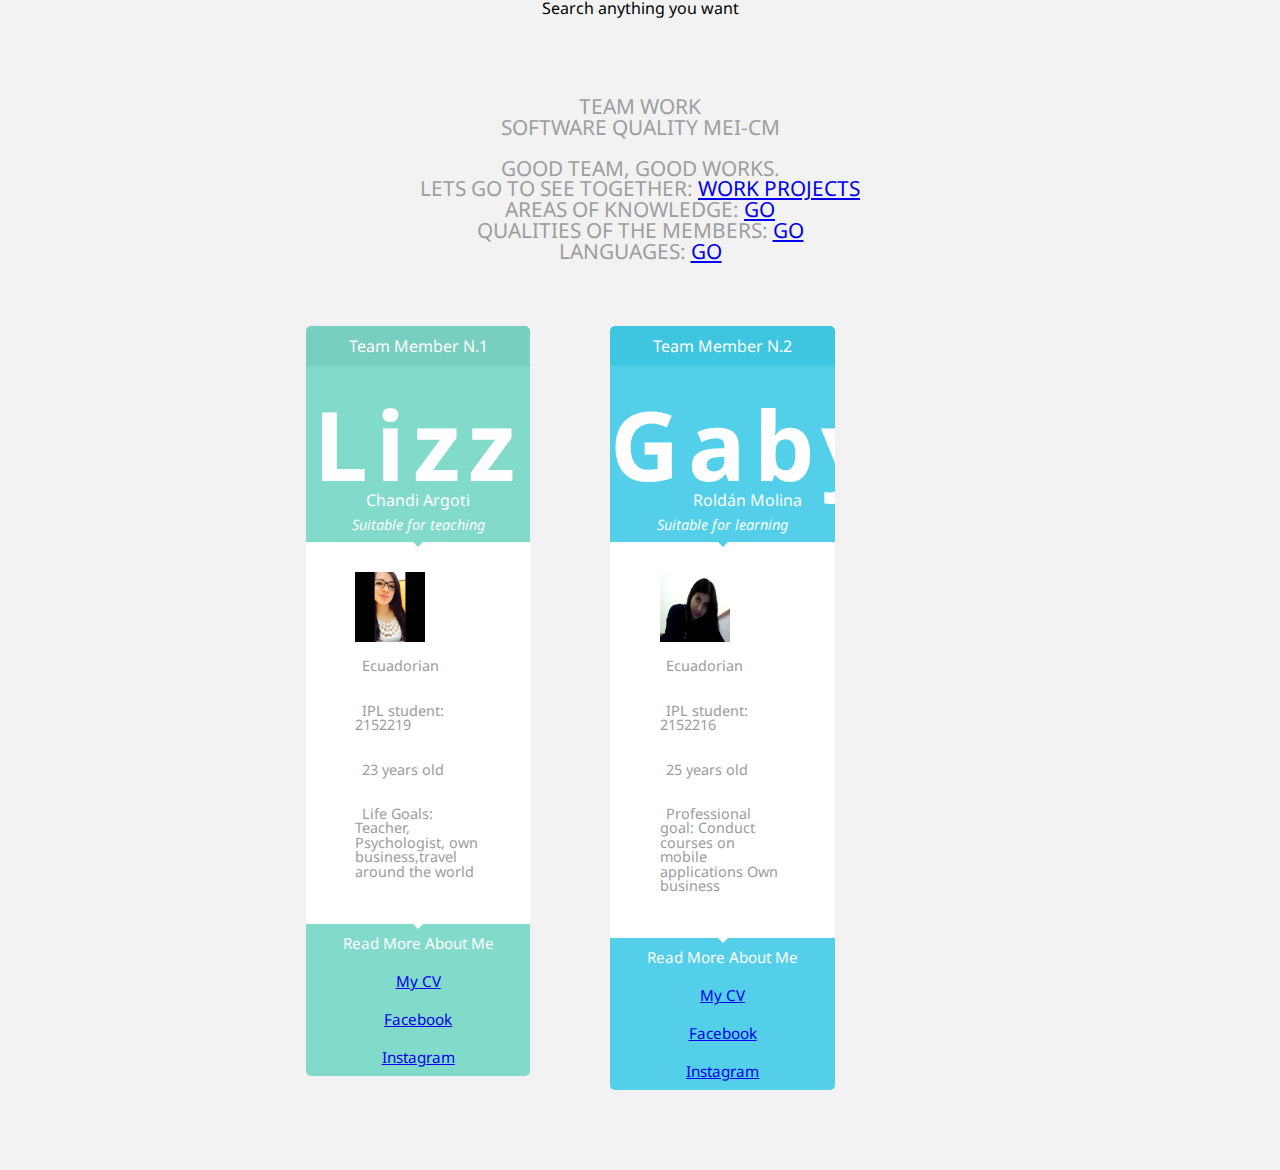
<file: src/main/index.html>
<!DOCTYPE html>
<html >
  <head>
    <meta charset="UTF-8">
    <title>QUALIDADE DE SOFTWARE + SOFTWARE QUALITY MEI-CM</title>
      <link rel="stylesheet" href="css/style.css">
  </head>
  <body>
    <div class="wrapper">
        <!---TABLE CONTAINER -->
        <div align="center">
            <script>
               (function() {
                   var cx = '000640460269703508683:kt6552j8sfc';
                   var gcse = document.createElement('script');
                   gcse.type = 'text/javascript';
                   gcse.async = true;
                   gcse.src = 'https://cse.google.com/cse.js?cx=' + cx;
                   var s = document.getElementsByTagName('script')[0];
                   s.parentNode.insertBefore(gcse, s);
               })();
           </script>
            <gcse:search>Search anything you want</gcse:search>

        <div class="pricing-table group">
            <h1 class="heading">
               Team Work
                <p>SOFTWARE QUALITY MEI-CM</p>
                <div style="height: 20px"></div>
                <p>Good team, good works. </p>
                <p>Lets go to see together: <a href="works.html">Work Projects</a></p>
                <p>Areas of knowledge: <a href="areas.html">Go</a></p>
                <p>Qualities of the members: <a href="qualities.html">Go</a></p>
                <p>Languages: <a href="language.html">Go</a></p>



            </h1>
            <div class="block personal fl">
                <h2 class="title">Team member N.1</h2>
                <!-- CONTENT -->
                <div class="content">
                    <p class="price">
                        <sup></sup>
                        <span>Lizz</span>
                        <sub>Chandi Argoti</sub>
                    </p>
                    <p class="hint">Suitable for teaching</p>
                </div>
                <!-- /CONTENT -->

                <!-- FEATURES -->
                <ul class="features">
                    <img src="liz.jpg"  width="70px" height="70px"/>
                    <li><span class="fontawesome-cog"></span>Ecuadorian</li>
                    <li><span class="fontawesome-star"></span>IPL student: 2152219</li>
                    <li><span class="fontawesome-dashboard"></span>23 years old</li>
                    <li><span class="fontawesome-cloud"></span>Life Goals: Teacher, Psychologist, own business,travel around the world</li>
                </ul>
                <!-- /FEATURES -->
                <!-- PT-FOOTER -->
                <div class="pt-footer">
                    <p>Read more about me</p>
                    <a href="https://ec.linkedin.com/in/lizeth-chandi-argoti-610941b6">My CV</a>
                    <p><a href="https://www.facebook.com/lizz.chandiargoti">Facebook</a></p>
                    <p><a href="https://www.instagram.com/lizzchandiargoti92/">Instagram</a></p>


                </div>
                <!-- /PT-FOOTER -->
            </div>
            <div class="block professional fl">
                <h2 class="title">Team member N.2</h2>
                <!-- CONTENT -->
                <div class="content">
                    <p class="price">
                        <sup></sup>
                        <span>Gaby</span>
                        <sub>Roldán Molina</sub>
                    </p>
                    <p class="hint">Suitable for learning</p>
                </div>
                <!-- /CONTENT -->
                <!-- FEATURES -->
                <ul class="features">
                    <img src="gaby.jpg"  width="70px" height="70px"/>
                    <li><span class="fontawesome-cog"></span>Ecuadorian</li>
                    <li><span class="fontawesome-star"></span>IPL student: 2152216</li>
                    <li><span class="fontawesome-dashboard"></span>25 years old</li>
                    <li><span class="fontawesome-cloud"></span>Professional goal: Conduct courses on mobile applications
                        Own business</li>
                </ul>
                <!-- /FEATURES -->
                <!-- PT-FOOTER -->
                <div class="pt-footer">
                    <p>Read more about me</p>
                    <a href="https://ec.linkedin.com/in/gaby-roldán-7ba7b774">My CV</a>
                    <p><a href="https://www.facebook.com/gaby.roldan.733">Facebook</a></p>
                    <p><a href="https://www.instagram.com/gabyluna91/">Instagram</a></p>

                </div>
                <!-- /PT-FOOTER -->
            </div>




            </div>
        </div>
        <!-- /PRICING-TABLE -->
        </div>
</body>
</html>
</file>
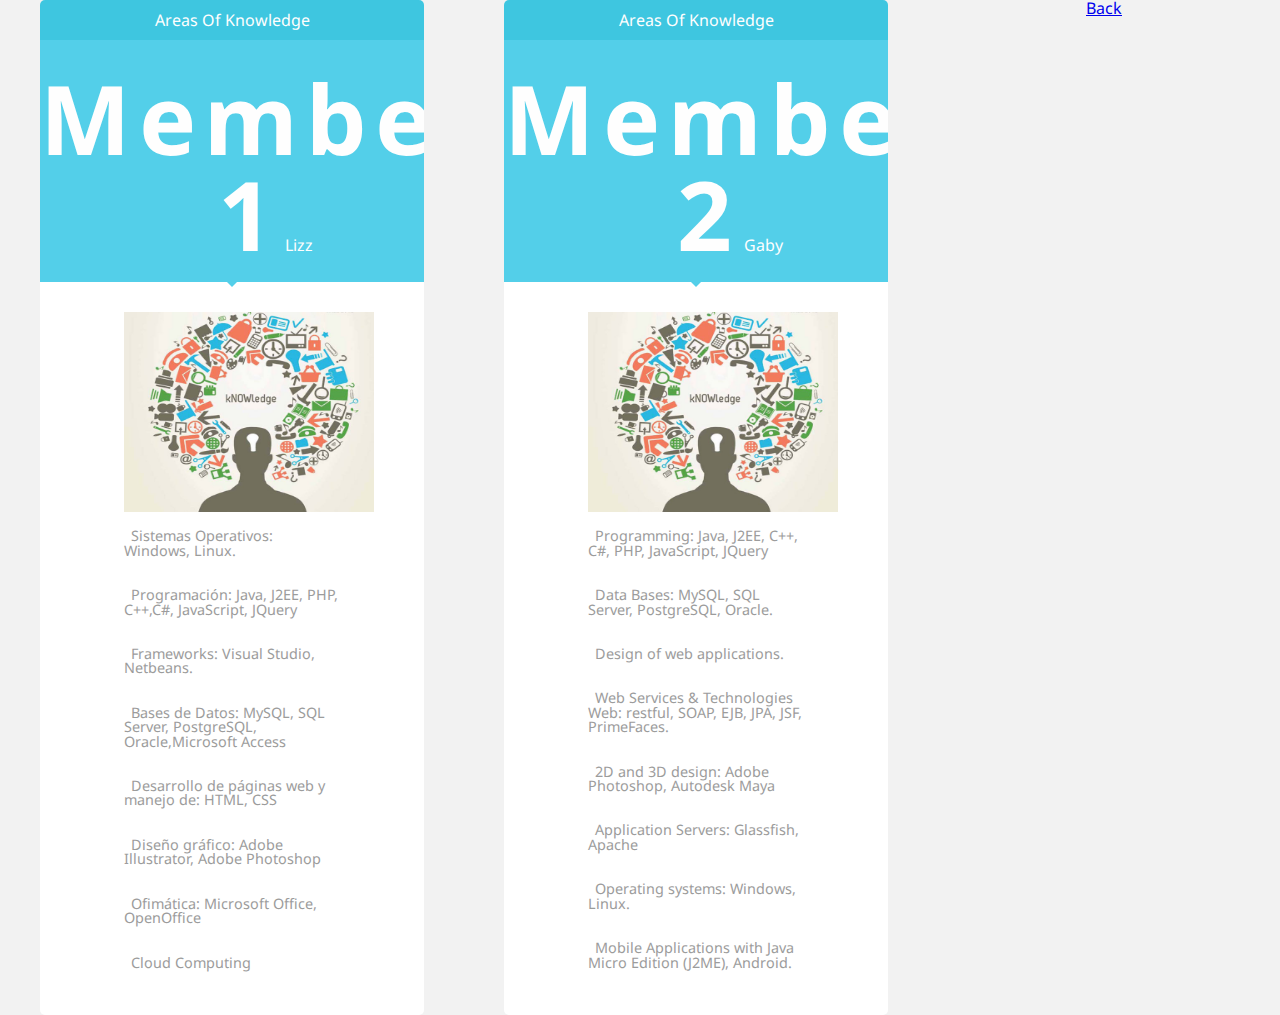
<file: src/main/areas.html>
<!DOCTYPE html>
<html lang="en">
<head>
    <meta charset="UTF-8">
    <title>Areas of knowledge</title>
    <link rel="stylesheet" href="css/style.css">
</head>
<body>

<div class="wrapper">
    <!---TABLE CONTAINER -->
    <div align="center">
        <script>
            (function() {
                var cx = '000640460269703508683:kt6552j8sfc';
                var gcse = document.createElement('script');
                gcse.type = 'text/javascript';
                gcse.async = true;
                gcse.src = 'https://cse.google.com/cse.js?cx=' + cx;
                var s = document.getElementsByTagName('script')[0];
                s.parentNode.insertBefore(gcse, s);
            })();
        </script>
        <gcse:search></gcse:search>

        <div class="block professional fl">
            <h2 class="title">Areas of knowledge</h2>
            <!-- CONTENT -->
            <div class="content">
                <p class="price">
                    <sup></sup>
                    <span>Member 1</span>
                    <sub>Lizz</sub>
                </p>
                <p class="hint"></p>
            </div>
            <!-- /CONTENT -->
            <!-- FEATURES -->
            <ul class="features">
                <img src="descarga.jpg"  width="250px" height="200px"/>
                <li><span class="fontawesome-star"></span>Sistemas Operativos: Windows, Linux.</li>
                <li><span class="fontawesome-star"></span>Programación: Java, J2EE, PHP, C++,C#, JavaScript, JQuery</li>
                <li><span class="fontawesome-star"></span>Frameworks: Visual Studio, Netbeans.</li>
                <li><span class="fontawesome-star"></span>Bases de Datos: MySQL, SQL Server, PostgreSQL, Oracle,Microsoft Access</li>
                <li><span class="fontawesome-star"></span>Desarrollo de páginas web y manejo de: HTML, CSS</li>
                <li><span class="fontawesome-star"></span>Diseño gráfico: Adobe Illustrator, Adobe Photoshop</li>
                <li><span class="fontawesome-star"></span>Ofimática: Microsoft Office, OpenOffice</li>
                <li><span class="fontawesome-star"></span>Cloud Computing</li>

            </ul>
            <!-- /FEATURES -->
            <!-- PT-FOOTER -->

        </div>



        <div class="block professional fl">
            <h2 class="title">Areas of knowledge</h2>
            <!-- CONTENT -->
            <div class="content">
                <p class="price">
                    <sup></sup>
                    <span>Member 2</span>
                    <sub>Gaby</sub>
                </p>
                <p class="hint"></p>
            </div>
            <!-- /CONTENT -->
            <!-- FEATURES -->
            <ul class="features">
                <img src="descarga.jpg"  width="250px" height="200px"/>
                <li><span class="fontawesome-star"></span>Programming: Java, J2EE, C++, C#, PHP, JavaScript, JQuery</li>
                <li><span class="fontawesome-star"></span>Data Bases: MySQL, SQL Server, PostgreSQL, Oracle.</li>
                <li><span class="fontawesome-star"></span>Design of web applications.</li>
                <li><span class="fontawesome-star"></span>Web Services & Technologies Web: restful, SOAP, EJB, JPA, JSF, PrimeFaces.</li>
                <li><span class="fontawesome-star"></span>2D and 3D design: Adobe Photoshop, Autodesk Maya</li>
                <li><span class="fontawesome-star"></span>Application Servers: Glassfish, Apache</li>
                <li><span class="fontawesome-star"></span>Operating systems: Windows, Linux.</li>
                <li><span class="fontawesome-star"></span>Mobile Applications with Java Micro Edition (J2ME), Android.</li>

            </ul>
            <!-- /FEATURES -->
            <!-- PT-FOOTER -->

        </div>

        <p> <a href="index.html">Back</a></p>
    </div>
</div>
<!-- /PRICING-TABLE -->

</body>
</html>
</file>
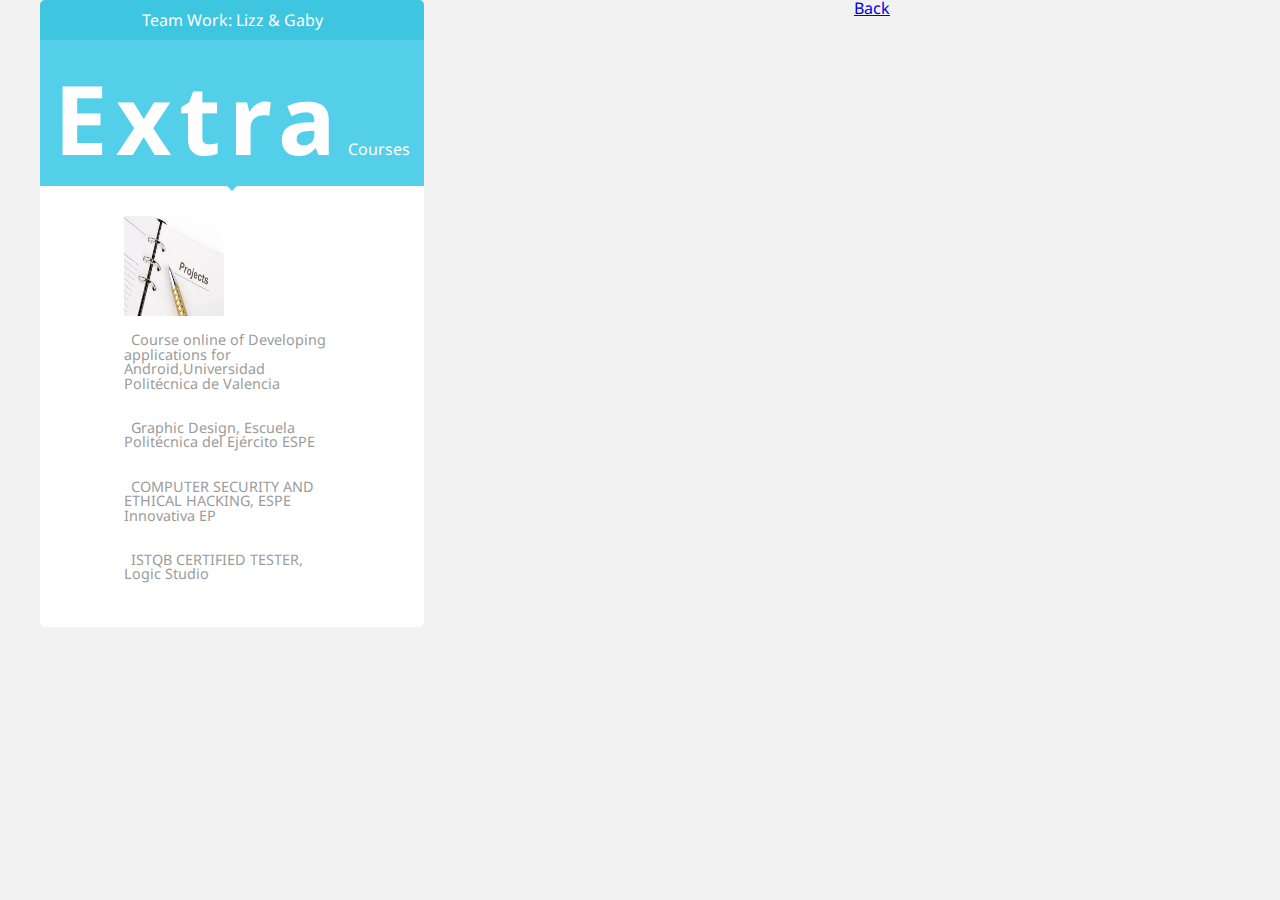
<file: src/main/extras.html>
<!DOCTYPE html>
<html lang="en">
<head>
    <meta charset="UTF-8">
    <title>QUALIDADE DE SOFTWARE + SOFTWARE QUALITY MEI-CM</title>
    <link rel="stylesheet" href="css/style.css">
</head>
<body>
<div class="wrapper">
    <!---TABLE CONTAINER -->
    <div align="center">
        <script>
                (function() {
                    var cx = '000640460269703508683:kt6552j8sfc';
                    var gcse = document.createElement('script');
                    gcse.type = 'text/javascript';
                    gcse.async = true;
                    gcse.src = 'https://cse.google.com/cse.js?cx=' + cx;
                    var s = document.getElementsByTagName('script')[0];
                    s.parentNode.insertBefore(gcse, s);
                })();
            </script>
        <gcse:search></gcse:search>

        <div class="block professional fl">
            <h2 class="title">Team work: Lizz & Gaby</h2>
            <!-- CONTENT -->
            <div class="content">
                <p class="price">
                    <sup></sup>
                    <span>Extra</span>
                    <sub>Courses</sub>
                </p>
                <p class="hint"></p>
            </div>
            <!-- /CONTENT -->
            <!-- FEATURES -->
            <ul class="features">
                <img src="works.jpg"  width="100px" height="100px"/>
                <li><span class="fontawesome-star"></span>Course online of Developing applications for Android,Universidad Politécnica de Valencia</li>
                <li><span class="fontawesome-star"></span>Graphic Design, Escuela Politécnica del Ejército ESPE</li>
                <li><span class="fontawesome-star"></span> COMPUTER SECURITY AND ETHICAL HACKING, ESPE Innovativa EP</li>
                <li><span class="fontawesome-star"></span>ISTQB CERTIFIED TESTER, Logic Studio </li>

            </ul>
            <!-- /FEATURES -->
            <!-- PT-FOOTER -->

    </div>

        <p> <a href="index.html">Back</a></p>
</div>
</div>
<!-- /PRICING-TABLE -->
</body>
</html>
</file>
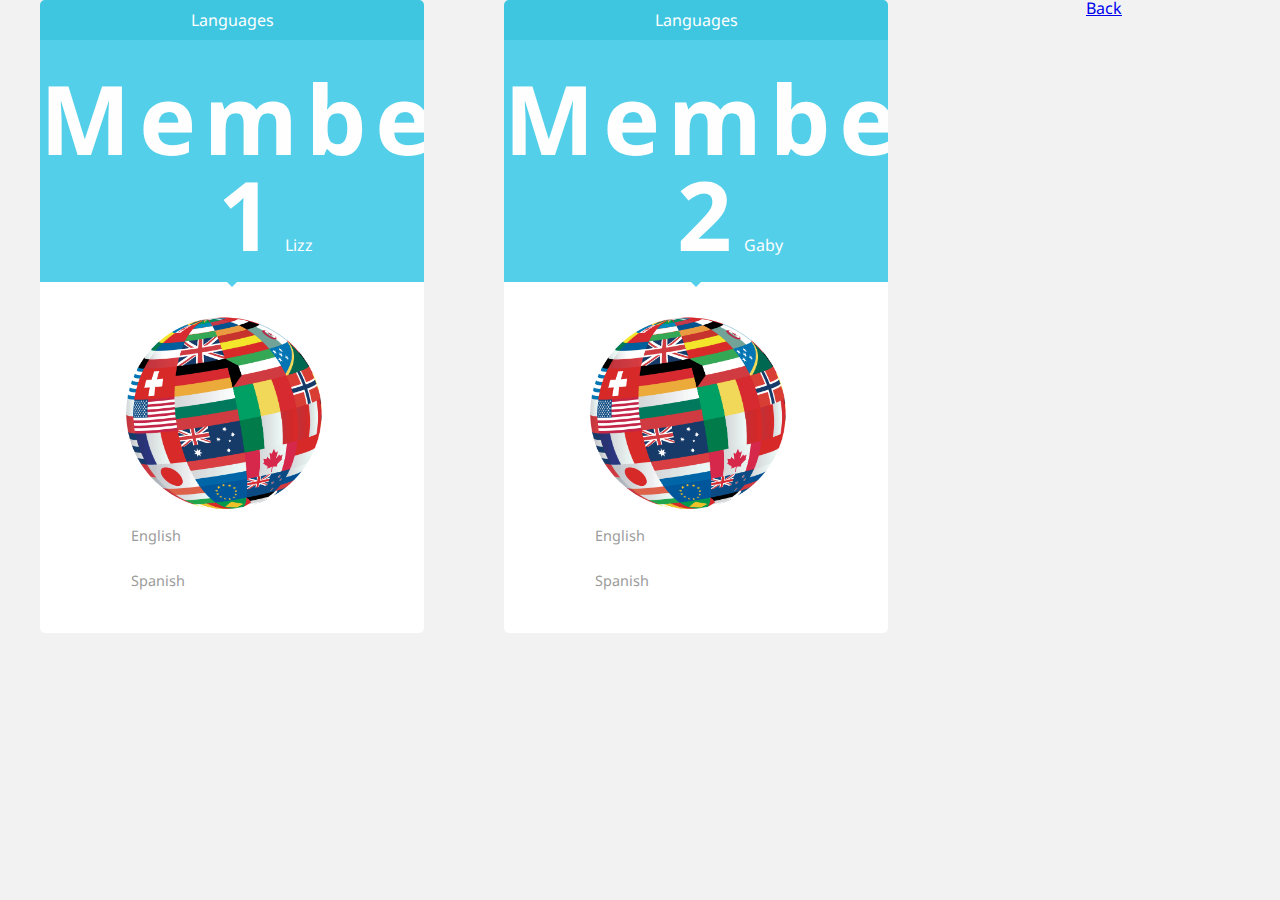
<file: src/main/language.html>
<!DOCTYPE html>
<html lang="en">
<head>
    <meta charset="UTF-8">
    <title>Language</title>
    <link rel="stylesheet" href="css/style.css">
</head>
<body>
<div class="wrapper">
    <!---TABLE CONTAINER -->
    <div align="center">
        <script>
            (function() {
                var cx = '000640460269703508683:kt6552j8sfc';
                var gcse = document.createElement('script');
                gcse.type = 'text/javascript';
                gcse.async = true;
                gcse.src = 'https://cse.google.com/cse.js?cx=' + cx;
                var s = document.getElementsByTagName('script')[0];
                s.parentNode.insertBefore(gcse, s);
            })();
        </script>
        <gcse:search></gcse:search>

        <div class="block professional fl">
            <h2 class="title">Languages</h2>
            <!-- CONTENT -->
            <div class="content">
                <p class="price">
                    <sup></sup>
                    <span>Member 1</span>
                    <sub>Lizz</sub>
                </p>
                <p class="hint"></p>
            </div>
            <!-- /CONTENT -->
            <!-- FEATURES -->
            <ul class="features">
                <img src="mundo.gif"  width="200px" height="200px"/>
                <li><span class="fontawesome-star"></span>English</li>
                <li><span class="fontawesome-star"></span>Spanish</li>

            </ul>
            <!-- /FEATURES -->
            <!-- PT-FOOTER -->

        </div>



        <div class="block professional fl">
            <h2 class="title">Languages</h2>
            <!-- CONTENT -->
            <div class="content">
                <p class="price">
                    <sup></sup>
                    <span>Member 2</span>
                    <sub>Gaby</sub>
                </p>
                <p class="hint"></p>
            </div>
            <!-- /CONTENT -->
            <!-- FEATURES -->
            <ul class="features">
                <img src="mundo.gif" width="200px" height="200px"/>
                <li><span class="fontawesome-star"></span>English</li>
                <li><span class="fontawesome-star"></span>Spanish</li>

            </ul>
            <!-- /FEATURES -->
            <!-- PT-FOOTER -->

        </div>

        <p> <a href="index.html">Back</a></p>

    </div>
</div>
<!-- /PRICING-TABLE -->

</body>
</html>
</file>
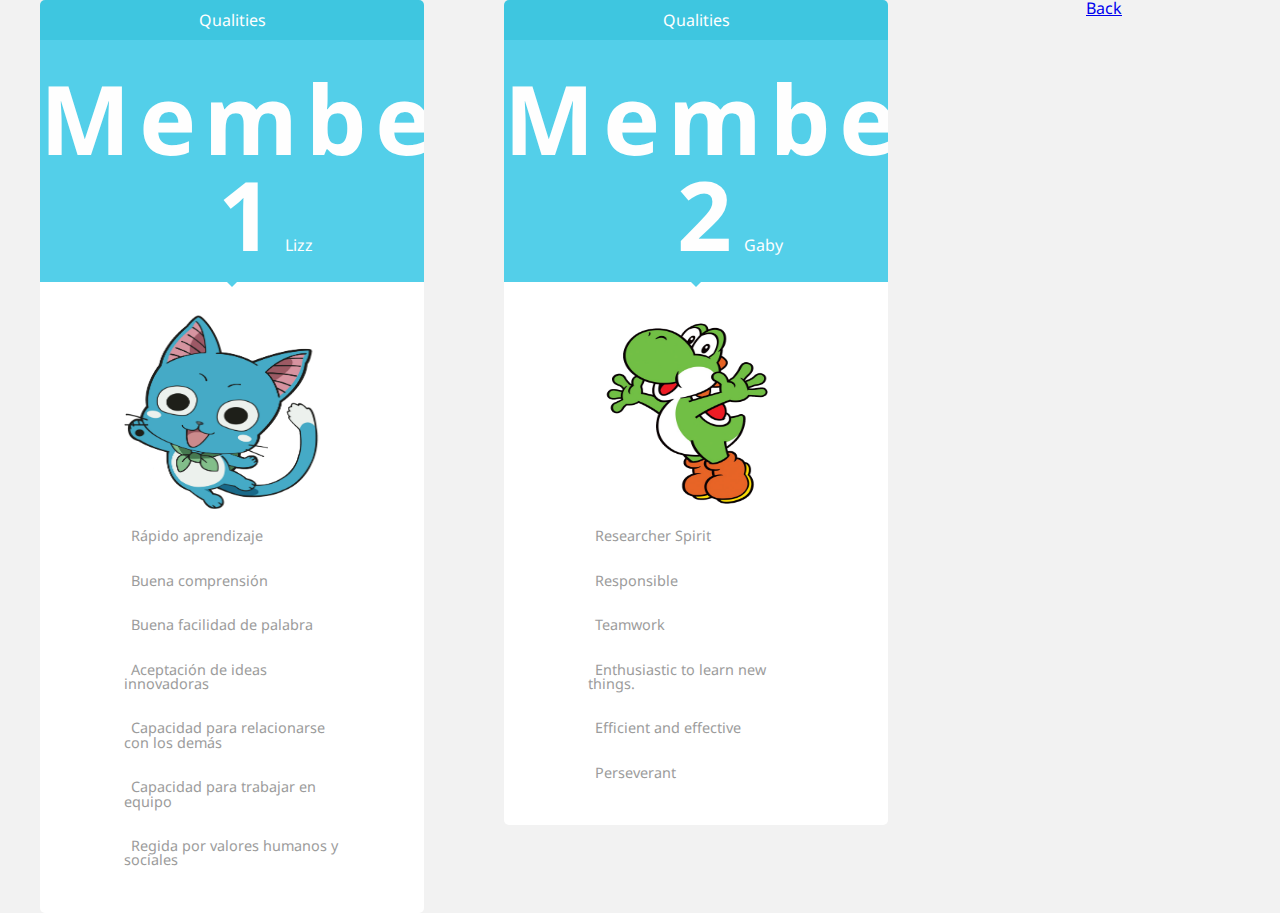
<file: src/main/qualities.html>
<!DOCTYPE html>
<html lang="en">
<head>
    <meta charset="UTF-8">
    <title>Qualities</title>
    <link rel="stylesheet" href="css/style.css">
</head>
<body>

<div class="wrapper">
    <!---TABLE CONTAINER -->
    <div align="center">
        <script>
            (function() {
                var cx = '000640460269703508683:kt6552j8sfc';
                var gcse = document.createElement('script');
                gcse.type = 'text/javascript';
                gcse.async = true;
                gcse.src = 'https://cse.google.com/cse.js?cx=' + cx;
                var s = document.getElementsByTagName('script')[0];
                s.parentNode.insertBefore(gcse, s);
            })();
        </script>
        <gcse:search></gcse:search>

        <div class="block professional fl">
            <h2 class="title">Qualities</h2>
            <!-- CONTENT -->
            <div class="content">
                <p class="price">
                    <sup></sup>
                    <span>Member 1</span>
                    <sub>Lizz</sub>
                </p>
                <p class="hint"></p>
            </div>
            <!-- /CONTENT -->
            <!-- FEATURES -->
            <ul class="features">
                <img src="Happy.png"  width="200px" height="200px"/>
                <li><span class="fontawesome-star"></span>Rápido aprendizaje</li>
                <li><span class="fontawesome-star"></span>Buena comprensión</li>
                <li><span class="fontawesome-star"></span>Buena facilidad de palabra</li>
                <li><span class="fontawesome-star"></span>Aceptación de ideas innovadoras</li>
                <li><span class="fontawesome-star"></span>Capacidad para relacionarse con los demás</li>
                <li><span class="fontawesome-star"></span>Capacidad para trabajar en equipo</li>
                <li><span class="fontawesome-star"></span>Regida por valores humanos y sociales</li>

            </ul>
            <!-- /FEATURES -->
            <!-- PT-FOOTER -->

        </div>



        <div class="block professional fl">
            <h2 class="title">Qualities</h2>
            <!-- CONTENT -->
            <div class="content">
                <p class="price">
                    <sup></sup>
                    <span>Member 2</span>
                    <sub>Gaby</sub>
                </p>
                <p class="hint"></p>
            </div>
            <!-- /CONTENT -->
            <!-- FEATURES -->
            <ul class="features">
                <img src="happy2.png"  width="200px" height="200px"/>
                <li><span class="fontawesome-star"></span>Researcher Spirit</li>
                <li><span class="fontawesome-star"></span>Responsible</li>
                <li><span class="fontawesome-star"></span>Teamwork</li>
                <li><span class="fontawesome-star"></span>Enthusiastic to learn new things.</li>
                <li><span class="fontawesome-star"></span>Efficient and effective</li>
                <li><span class="fontawesome-star"></span>Perseverant</li>
            </ul>
            <!-- /FEATURES -->
            <!-- PT-FOOTER -->

        </div>

        <p> <a href="index.html">Back</a></p>
    </div>
</div>
<!-- /PRICING-TABLE -->

</body>
</html>
</file>
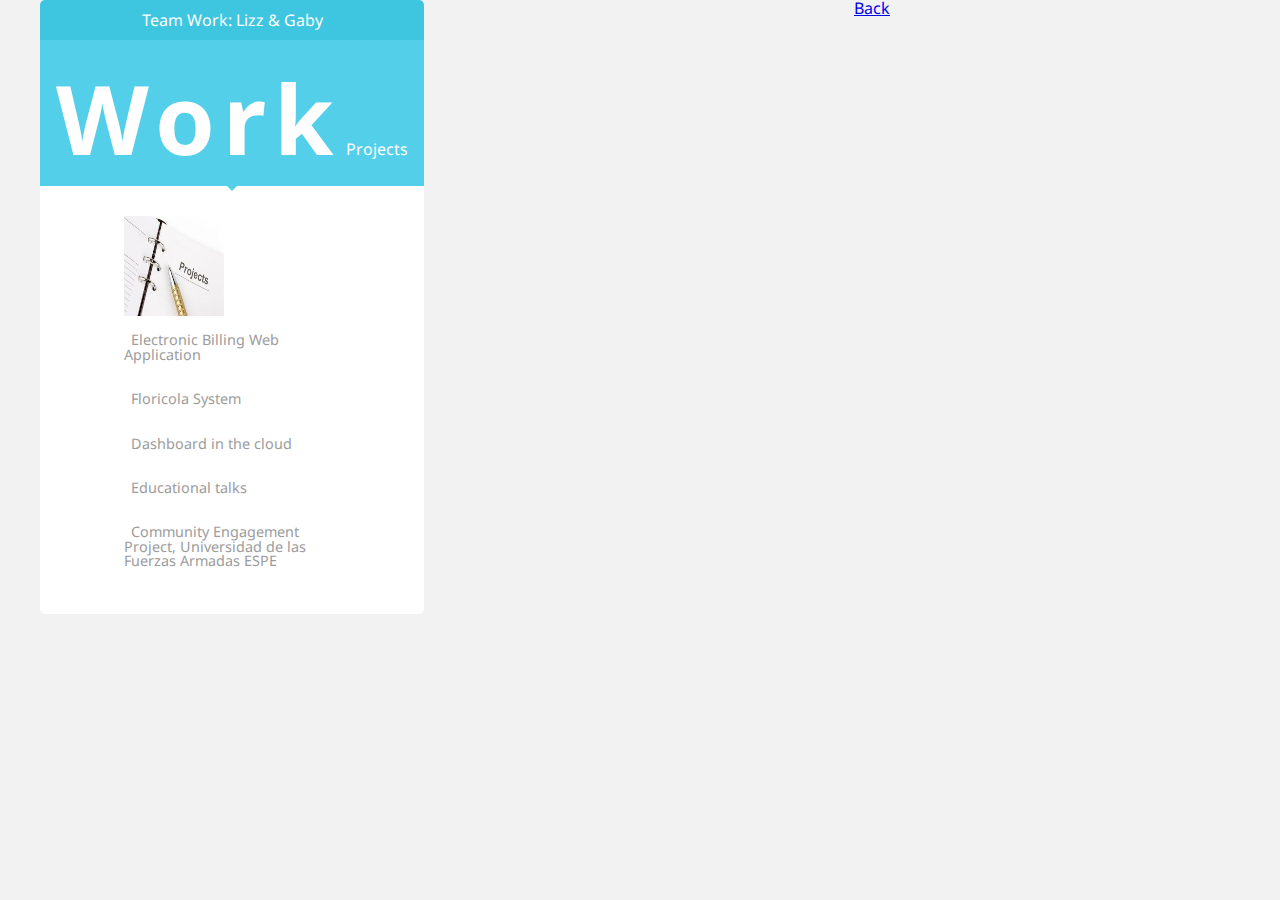
<file: src/main/works.html>
<!DOCTYPE html>
<html lang="en">
<head>
    <meta charset="UTF-8">
    <title>QUALIDADE DE SOFTWARE + SOFTWARE QUALITY MEI-CM</title>
    <link rel="stylesheet" href="css/style.css">
</head>
<body>
<div class="wrapper">
    <!---TABLE CONTAINER -->
    <div align="center">
        <script>
                (function() {
                    var cx = '000640460269703508683:kt6552j8sfc';
                    var gcse = document.createElement('script');
                    gcse.type = 'text/javascript';
                    gcse.async = true;
                    gcse.src = 'https://cse.google.com/cse.js?cx=' + cx;
                    var s = document.getElementsByTagName('script')[0];
                    s.parentNode.insertBefore(gcse, s);
                })();
            </script>
        <gcse:search></gcse:search>

        <div class="block professional fl">
            <h2 class="title">Team work: Lizz & Gaby</h2>
            <!-- CONTENT -->
            <div class="content">
                <p class="price">
                    <sup></sup>
                    <span>Work</span>
                    <sub>Projects</sub>
                </p>
                <p class="hint"></p>
            </div>
            <!-- /CONTENT -->
            <!-- FEATURES -->
            <ul class="features">
                <img src="works.jpg"  width="100px" height="100px"/>
                <li><span class="fontawesome-star"></span>Electronic Billing Web Application </li>
                <li><span class="fontawesome-star"></span>Floricola System</li>
                <li><span class="fontawesome-star"></span>Dashboard in the cloud</li>
                <li><span class="fontawesome-star"></span>Educational talks</li>
                <li><span class="fontawesome-star"></span>Community Engagement Project, Universidad de las Fuerzas Armadas ESPE</li>

            </ul>
            <!-- /FEATURES -->
            <!-- PT-FOOTER -->

    </div>

        <p> <a href="index.html">Back</a></p>
</div>
</div>
<!-- /PRICING-TABLE -->
</body>
</html>
</file>
<file: src/main/css/style.css>
/*
Inspired by the dribble shot http://dribbble.com/shots/1285240-Freebie-Flat-Pricing-Table?list=tags&tag=pricing_table
*/
@import url(http://fonts.googleapis.com/css?family=Droid+Sans);
@import url(http://weloveiconfonts.com/api/?family=fontawesome);
/* fontawesome */
[class*="fontawesome-"]:before {
  font-family: 'FontAwesome', sans-serif;
}
* {
    margin: 0;
    padding: 0;
    border: 0;
    font-size: 100%;
    font: inherit;
    vertical-align: baseline;
    -webkit-box-sizing: border-box;
    -moz-box-sizing: border-box;
    box-sizing: border-box;
}
/*------ utiltity classes -----*/
.fl{ float:left; }
.fr{ float: right; }
/*its also known as clearfix*/
.group:before,
.group:after {
    content: "";
    display: table;
} 
.group:after {
    clear: both;
}
.group {
    zoom: 1;  /*For IE 6/7 (trigger hasLayout) */
}

body {
    background: #F2F2F2;
    font-family: 'Droid Sans', sans-serif;
    line-height: 1;
    font-size: 16px;    
}
.wrapper {

}
.pricing-table {
    width: 60%;
    margin: 70px ;
    text-align: center;
    padding: 10px;
    padding-right: 10px;
}
.pricing-table .heading{
    color: #9C9E9F;
    text-transform: uppercase;
    font-size: 1.3rem;
    margin-bottom: 4rem;
}
.block{
    width: 30%;
    margin: 0 40px;
    overflow: hidden;
    -webkit-border-radius: 5px;
    -moz-border-radius: 5px;
    border-radius: 5px;
/*    border: 1px solid red;*/
}
/*Shared properties*/
.title,.pt-footer{
    color: #FEFEFE;
    text-transform: capitalize;
    line-height: 2.5;
    position: relative;
}
.content{
    position: relative;
    color: #FEFEFE;
    padding: 30px 0 10px 0;
}
/*arrow creation*/
.content:after, .content:before,.pt-footer:before,.pt-footer:after {
	top: 100%;
	left: 50%;
	border: solid transparent;
	content: " ";
	height: 0;
	width: 0;
	position: absolute;
	pointer-events: none;
}
.pt-footer:after,.pt-footer:before{
    top:0;
}
.content:after,.pt-footer:after {
	border-color: rgba(136, 183, 213, 0);	
	border-width: 5px;
	margin-left: -5px;
}
/*/arrow creation*/
.price{
    position: relative;
    display: inline-block;
    margin-bottom: 0.625rem;
}
.price span{    
    font-size: 6rem;
    letter-spacing: 8px;
    font-weight: bold;        
}

.price sup{
    font-size: 1.5rem;    
    position: absolute;    
    top: 12px;
    left: -12px;
}
.hint{
    font-style: italic;
    font-size: 0.9rem;
}
.features{
    list-style-type: none;    
    background: #FFFFFF;
    text-align: left;
    color: #9C9C9C;
    padding:30px 22%;
    font-size: 0.9rem;
}
.features li{
    padding:15px 0;
    width: 100%;
}
.features li span{
   padding-right: 0.4rem; 
}
.pt-footer{
    font-size: 0.95rem;
    text-transform: capitalize;
}
/*PERSONAL*/
.personal .title{        
    background: #78CFBF;    
}
.personal .content,.personal .pt-footer{
    background: #82DACA;
}
.personal .content:after{	
	border-top-color: #82DACA;	
}
.personal .pt-footer:after{
    border-top-color: #FFFFFF;
}
/*PROFESSIONAL*/
.professional .title{
    background: #3EC6E0;
}
.professional .content,.professional .pt-footer{
    background: #53CFE9;
}
.professional .content:after{	
	border-top-color: #53CFE9;	
}
.professional .pt-footer:after{
    border-top-color: #FFFFFF;
}
/*BUSINESS*/
.business .title{
    background: #E3536C;
}
.business .content,.business .pt-footer{
    background: #EB6379;
}
.business .content:after{	
	border-top-color: #EB6379;	
}
.business .pt-footer:after {	
	border-top-color: #FFFFFF;	
}
</file>
